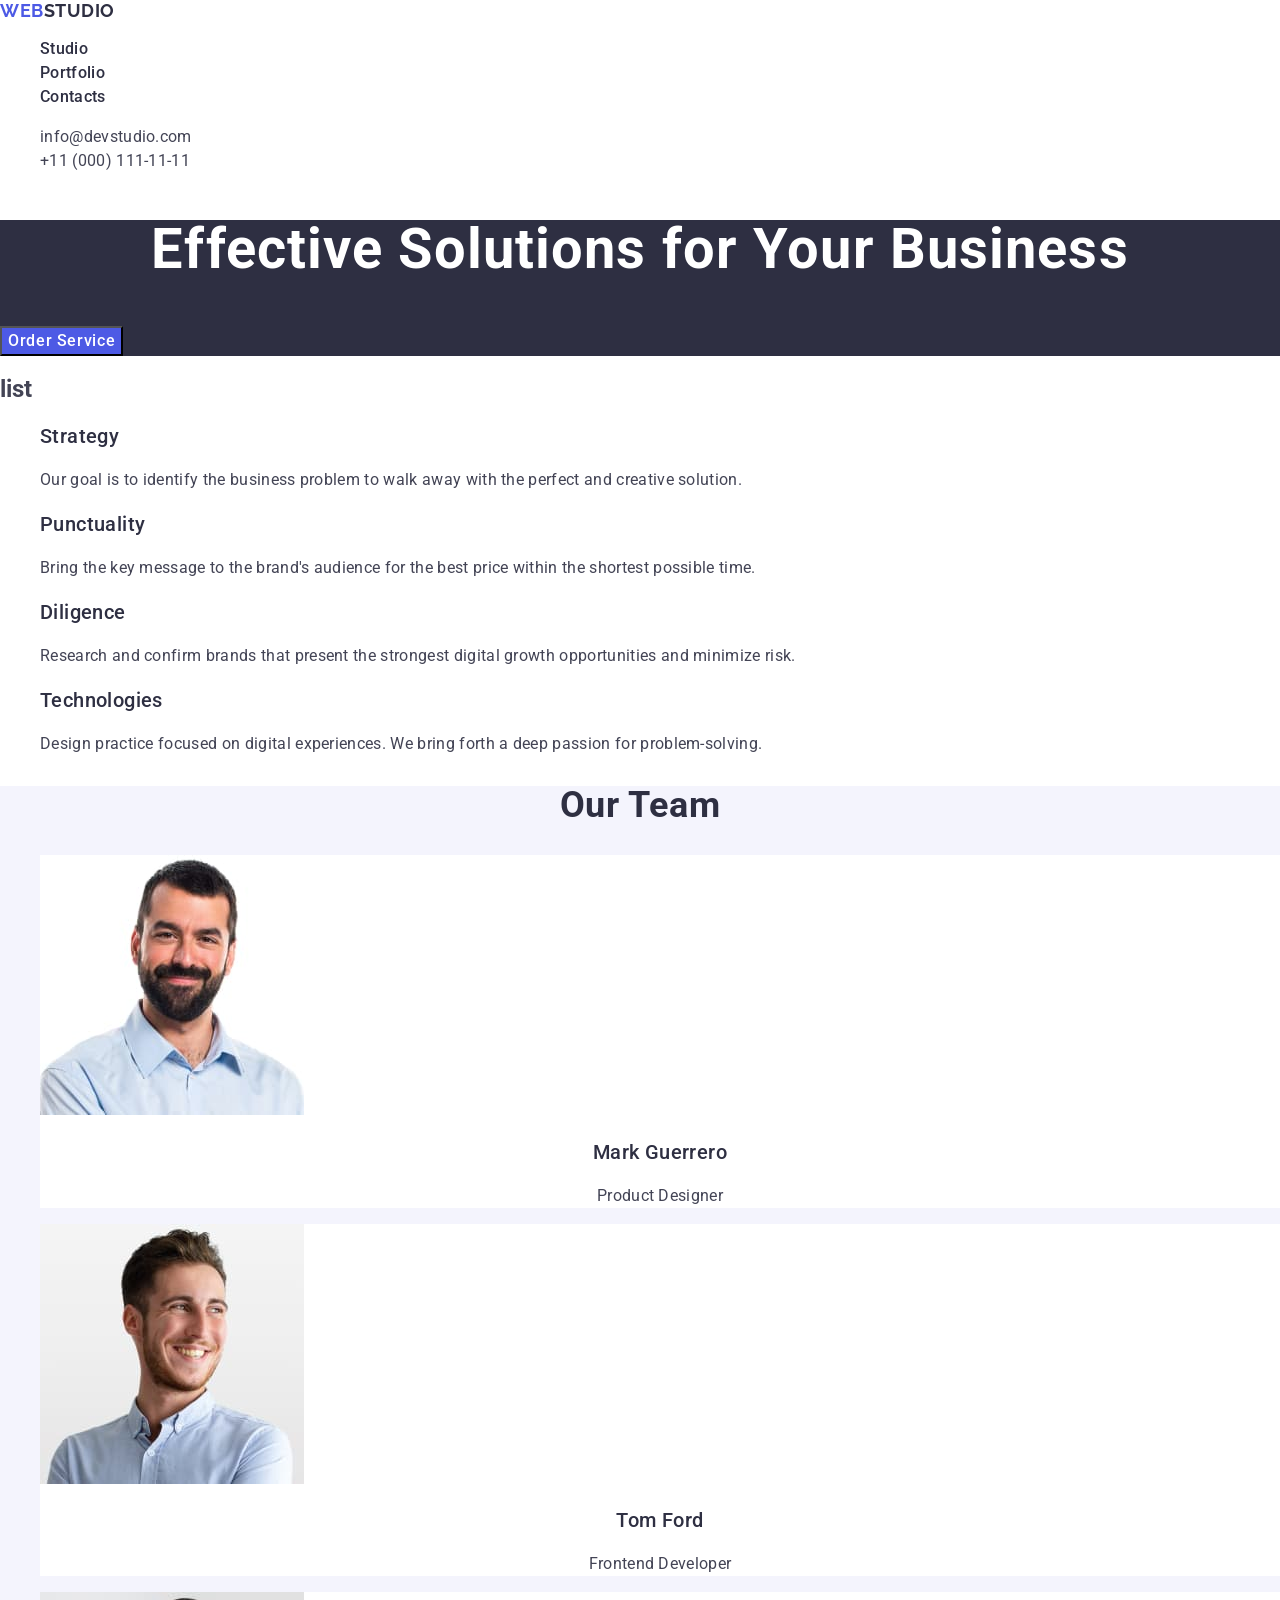
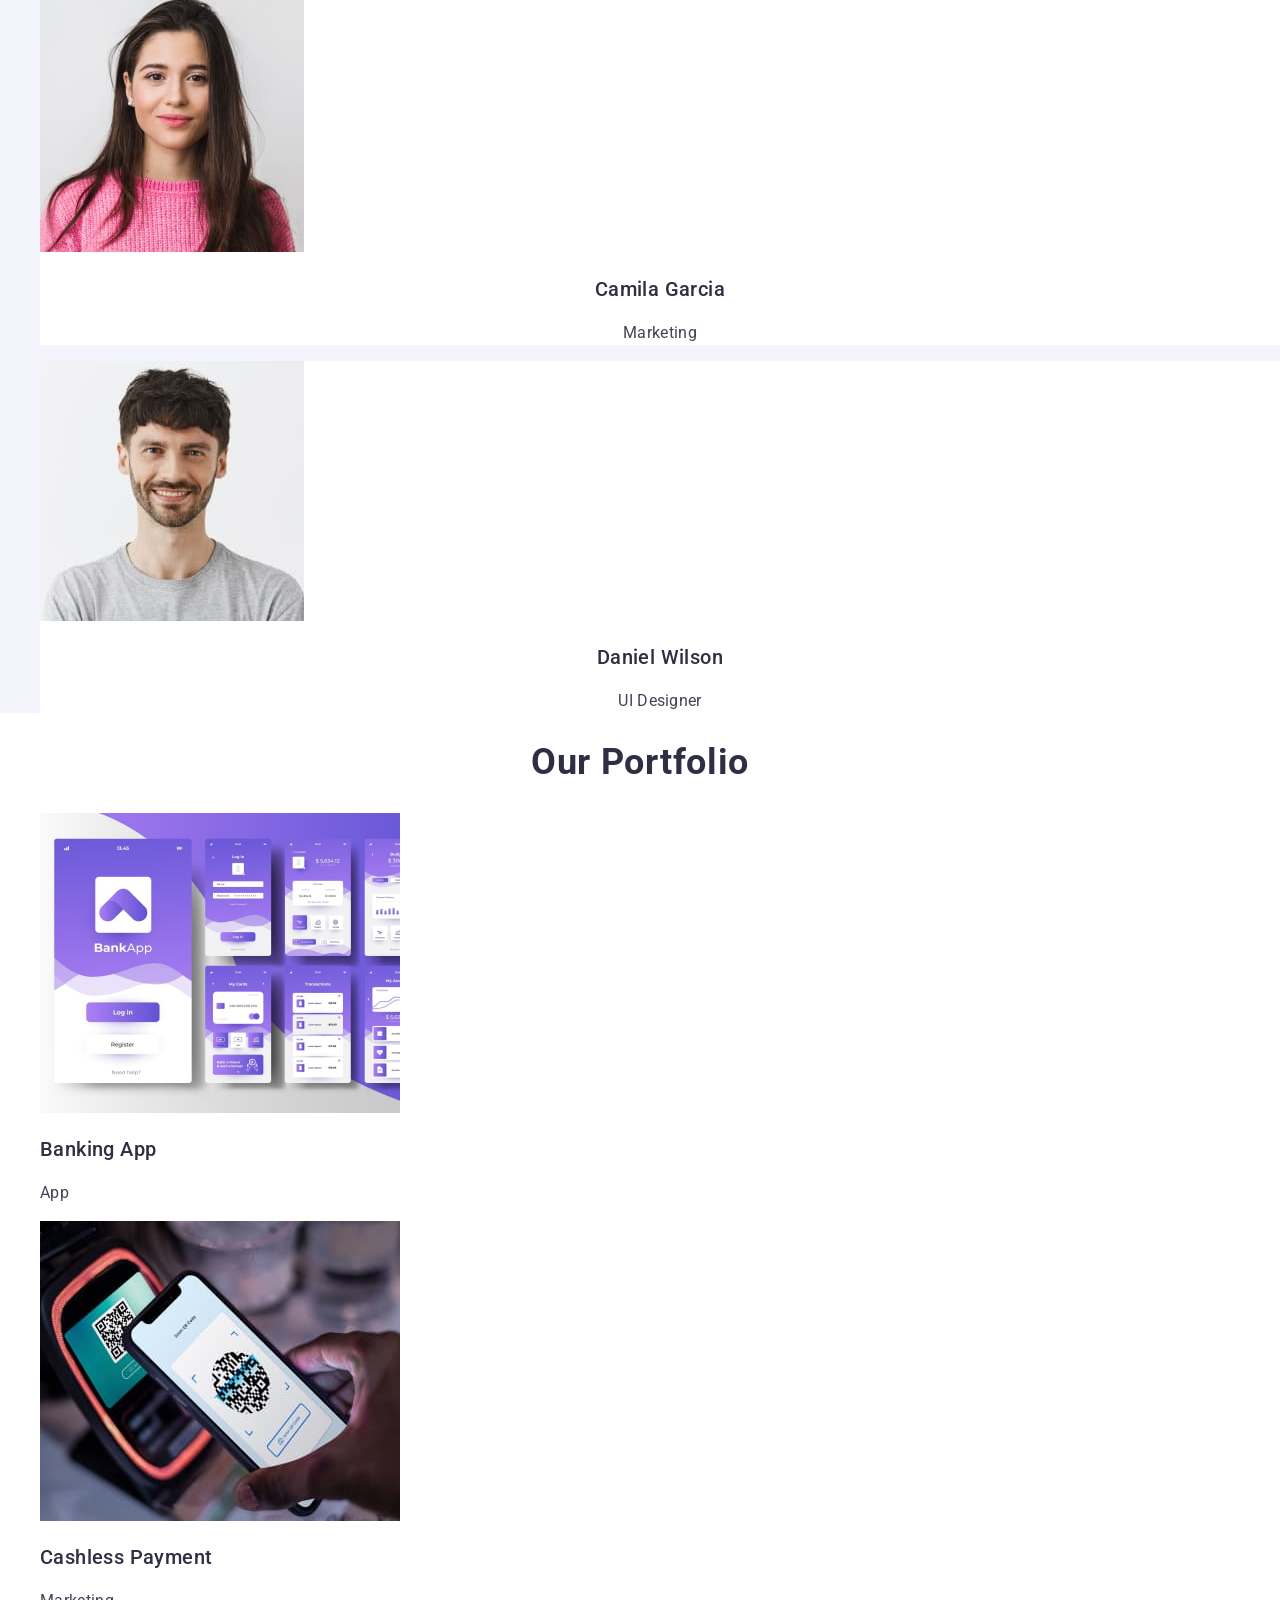
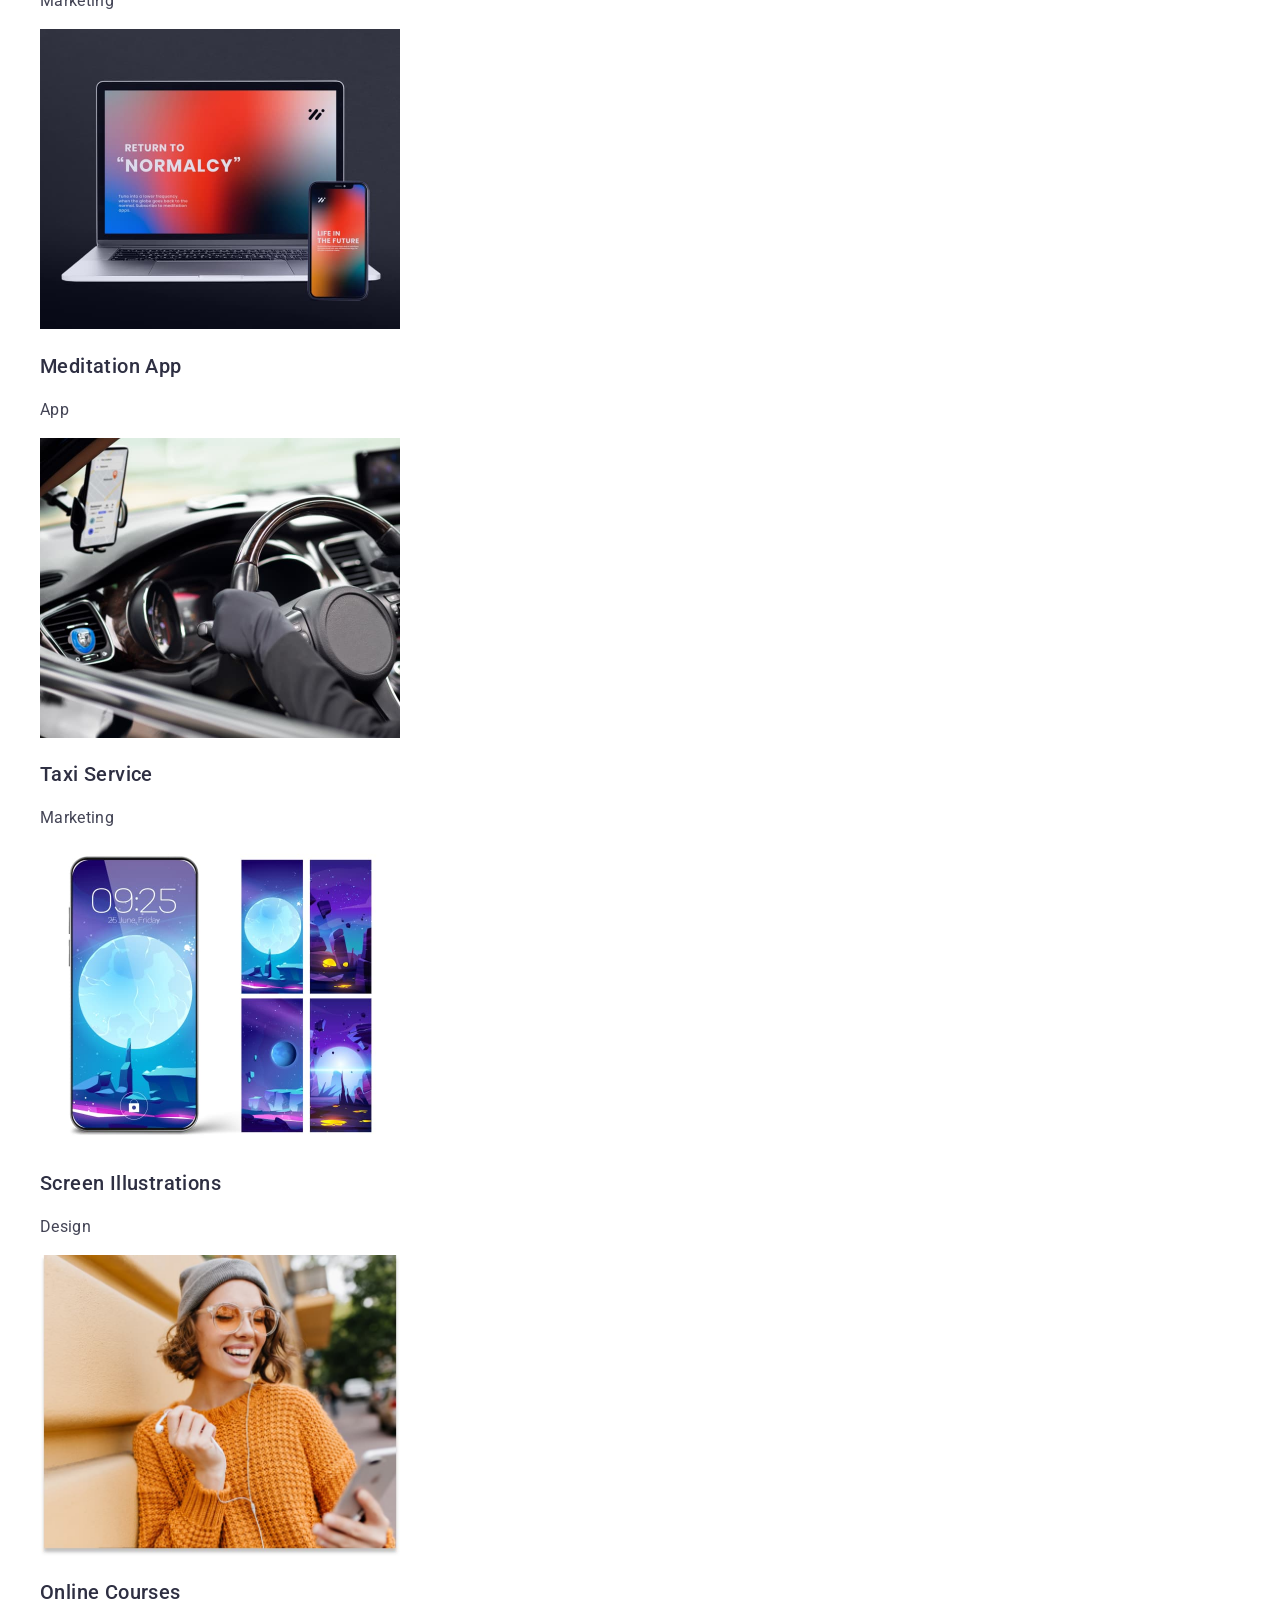
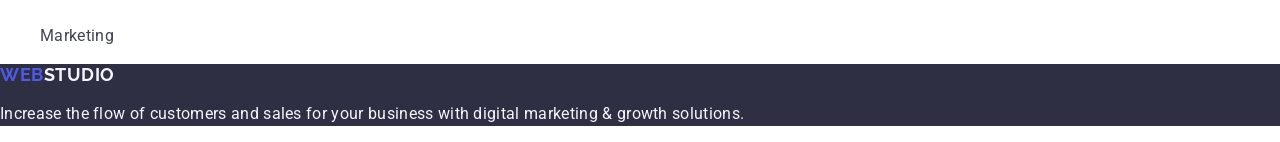
<file: index.html>
<!DOCTYPE html>
<html lang="en">
<head>
    <meta charset="UTF-8">
    <meta name="viewport" content="width=device-width, initial-scale=1.0">
    <title>Студія</title>
    <link rel="preconnect" href="https://fonts.googleapis.com">
    <link rel="preconnect" href="https://fonts.gstatic.com" crossorigin>
    <link href="https://fonts.googleapis.com/css2?family=Raleway:wght@700&family=Roboto:wght@400;500;700&display=swap"
        rel="stylesheet">
        <link rel="stylesheet" href="https://cdnjs.cloudflare.com/ajax/libs/modern-normalize/2.0.0/modern-normalize.min.css"
            integrity="sha512-4xo8blKMVCiXpTaLzQSLSw3KFOVPWhm/TRtuPVc4WG6kUgjH6J03IBuG7JZPkcWMxJ5huwaBpOpnwYElP/m6wg=="
            crossorigin="anonymous" referrerpolicy="no-referrer" />
    <link rel="stylesheet" href="./css/styles.css" />
</head>

<body>

    <header class="header">
        <nav class="header-navigation">
            <a class="header-logo" href="./index.html">Web<span class="header-logo-accent">Studio</span></a>
            <ul class="header-menu-list">
                <li class="header-menu-item">
                    <a class="header-menu-link" href="./index.html">Studio</a>
                </li>
                <li class="header-menu-item">
                    <a class="header-menu-link" href="">Portfolio</a>
                </li>
                <li class="header-menu-item">
                    <a class="header-menu-link" href="">Contacts</a>
                </li>
            </ul>
        </nav>
    <address class="header-address">
        <ul class="header-address-list">
            <li class="header-address-item"><a class="header-address-link" href="mailto:info@devstudio.com">info@devstudio.com</a></li>
            <li class="header-address-item"><a class="header-address-link" href="tel:+110001111111">+11 (000) 111-11-11</a></li>
        </ul>
    </address>

</header>

<main>

<section class="hero">
<h1 class="hero-title">Effective Solutions for Your Business</h1>
<button type="button" class="hero-btn">Order Service</button>
</section>
   
<section class="feature">
    <h2 class="feature-tittle">list</h2>
        <ul class="feature-list">
            <li class="feature-item">
                <h3 class="feature-subtitle">Strategy</h3>
                <p class="feature-text">Our goal is to identify the business
                problem to walk away with the perfect and creative solution.</p>
            </li>
            <li class="feature-item">
                <h3 class="feature-subtitle">Punctuality</h3>
                <p class="feature-text">Bring the key message to the brand's audience for the best price within the shortest possible time.</p>
            </li>
            <li class="feature-item">
                <h3 class="feature-subtitle">Diligence</h3>
                <p class="feature-text">Research and confirm brands that present the strongest digital growth opportunities and minimize risk.</p>
            </li>
            <li class="feature-item">
                <h3 class="feature-subtitle">Technologies</h3>
                <p class="feature-text">Design practice focused on digital experiences. We bring forth a deep passion for problem-solving.</p>
            </li>
        </ul>
</section>

<section class="team">
    <h2 class="team-title">Our Team</h2>
    <ul class="team-list">
        <li class="team-item"><img src="./images/mark.jpg" alt="Mark Guerrero" width="264">
<h3 class="team-subtitle">Mark Guerrero</h3>
<p class="team-text">Product Designer</p>
</li>
        <li class="team-item"><img src="./images/tom.jpg" alt="Tom Ford" width="264">
<h3 class="team-subtitle">Tom Ford</h3>
<p class="team-text">Frontend Developer</p>
</li>
        <li class="team-item"><img src="./images/camila.jpg" alt="Camila Garcia" width="264">
<h3 class="team-subtitle">Camila Garcia</h3>
<p class="team-text">Marketing</p>
</li>
        <li class="team-item"><img src="./images/daniel.jpg" alt="Daniel Wilson" width="264">
<h3 class="team-subtitle">Daniel Wilson</h3>
<p class="team-text">UI Designer</p>
</li>
    </ul>
    </section>

<section class="portfolio">
    <h2 class="portfolio-title">Our Portfolio</h2>
    <ul class="portfolio-list">
        <li class="portfolio-item">
            <img src="./images/banking.jpg" alt="App screens" width="360">
            <h3 class="portfolio-subtitle">Banking App</h3>
            <p class="portfolio-text">App</p>
        </li>
        <li class="portfolio-item">
            <img src="./images/payment.jpg" alt="Phone payment" width="360">
            <h3 class="portfolio-subtitle">Cashless Payment</h3>
            <p class="portfolio-text">Marketing</p>
        </li>
        <li class="portfolio-item">
            <img src="./images/meditation.jpg" alt="Laptop and phone" width="360">
            <h3 class="portfolio-subtitle">Meditation App</h3>
            <p class="portfolio-text">App</p>
        </li>
        <li class="portfolio-item">
            <img src="./images/taxi.jpg" alt="Drive car" width="360">
            <h3 class="portfolio-subtitle">Taxi Service</h3>
            <p class="portfolio-text">Marketing</p>
        </li>
        <li class="portfolio-item">
            <img src="./images/screen.jpg" alt="Phone screens" width="360">
            <h3 class="portfolio-subtitle">Screen Illustrations</h3>
            <p class="portfolio-text">Design</p>
        </li>
        <li class="portfolio-item">
            <img src="./images/courses.jpg" alt="Girl with phone" width="360">
            <h3 class="portfolio-subtitle">Online Courses</h3>
            <p class="portfolio-text">Marketing</p>
        </li>
    </ul>
</section>

    </main>

    <footer class="footer">
        <a class="footer-logo" href="./index.html">Web<span class="footer-logo-accent">Studio</span></a>
    <p class="foter-text">Increase the flow of customers and sales for your business with digital marketing & growth solutions.</p>
    </footer>
</body>
</html>
</file>
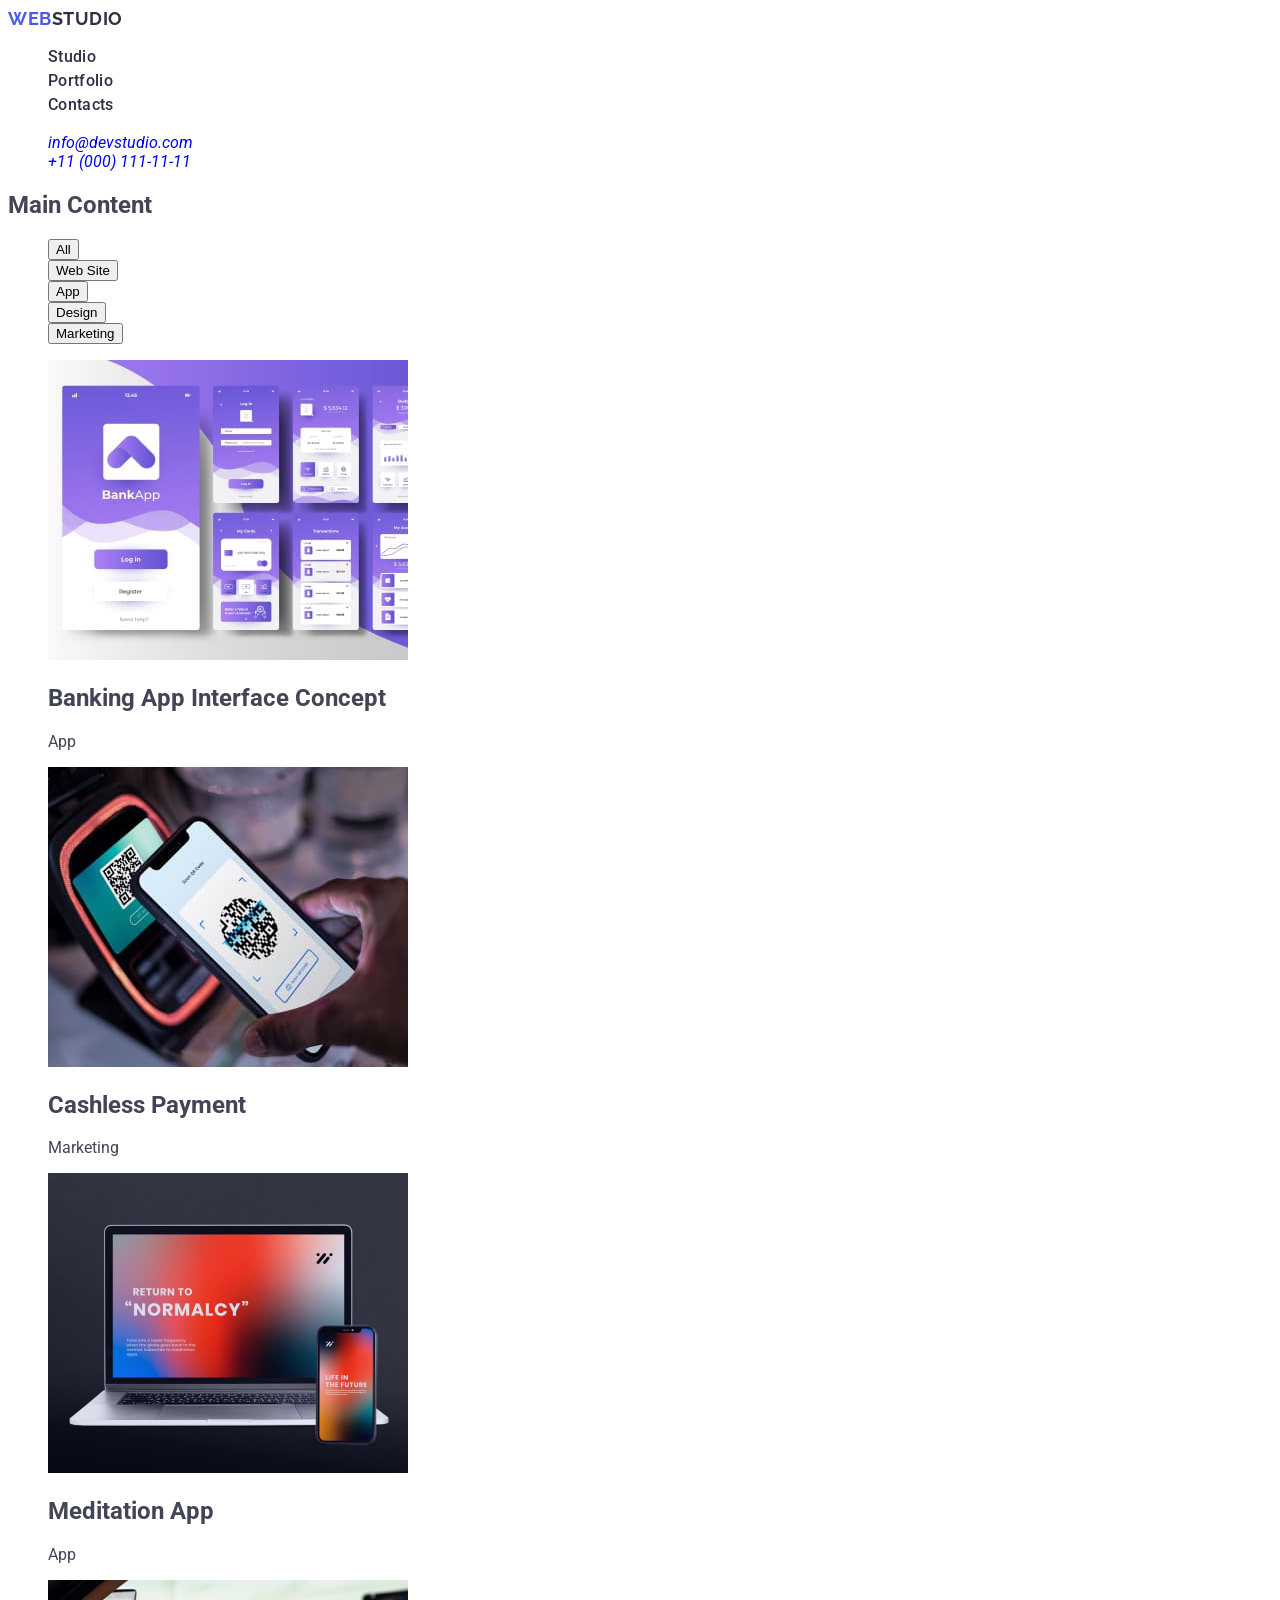
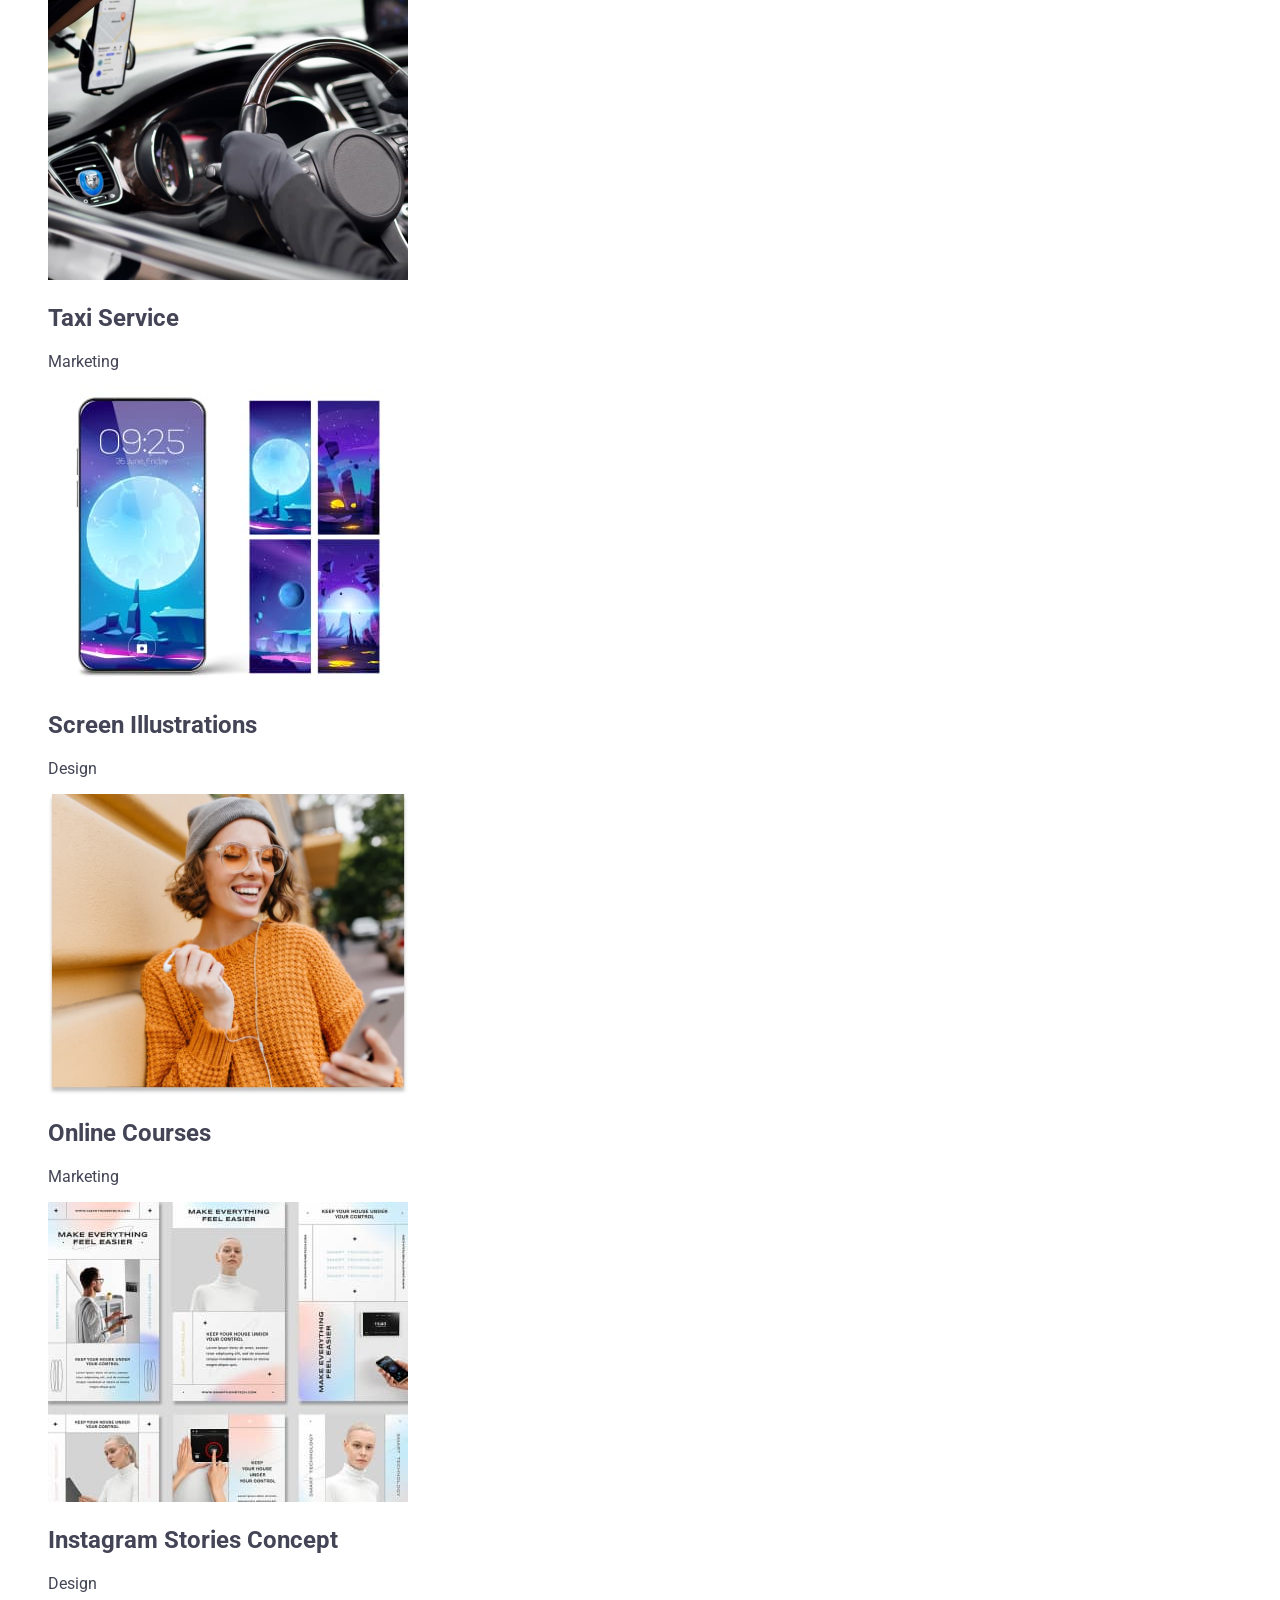
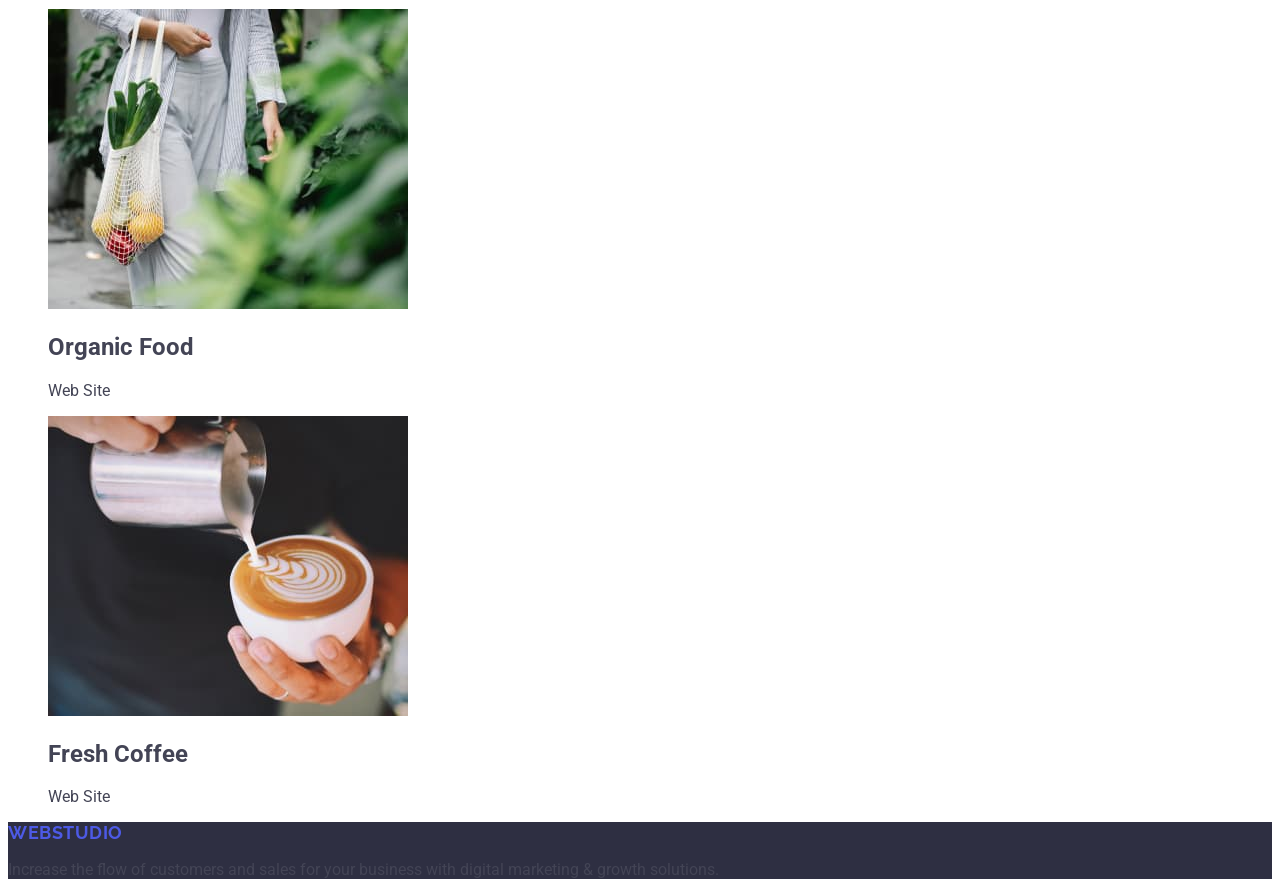
<file: portfolio.html>
<!DOCTYPE html>
<html lang="en">
<head>
    <meta charset="UTF-8">
    <meta name="viewport" content="width=device-width, initial-scale=1.0">
    <title>Портфоліо</title>
    <link rel="preconnect" href="https://fonts.googleapis.com">
    <link rel="preconnect" href="https://fonts.gstatic.com" crossorigin>
    <link href="https://fonts.googleapis.com/css2?family=Raleway:wght@800&family=Roboto:wght@400;500;700;900&display=swap"
        rel="stylesheet">
    
    <link rel="stylesheet" href="./css/styles.css">
</head>

<body>
    <header class="header">
        <nav class="header-navigation">
            <a href="./index.html" class="header-logo link">Web<span class="header-logo-accent">Studio</span></a>
            <ul class="header-menu list">
                <li class="header-menu-item">
                    <a class="header-menu-link link" href="./index.html">Studio</a>
                </li>
                <li class="header-menu-item">
                    <a class="header-menu-link link" href="./portfolio.html">Portfolio</a>
                </li>
                <li class="header-menu-item">
                    <a class="header-menu-link link" href="">Contacts</a>
                </li>
            </ul>
        </nav>
        <address class="header-contacts">
            <ul class="header-contacts-list list">
                <li class="header-contacts-item"><a class="header-contacts-link link" href="mailto:info@devstudio.com">info@devstudio.com</a></li>
                <li class="header-contacts-item"><a class="header-contacts-link link" href="tel:+110001111111">+11 (000) 111-11-11</a></li>
            </ul>
        </address>
    </header>

        <main>


            <section class="bro">
                <h1 class="bro-title">Main Content</h1>
                <ul class="bro-btn-list list">
                    <li class="bro-btn-item"><button type="button" class="bro-btn-text">All</button></li>
                    <li class="bro-btn-item"><button type="button" class="bro-btn-text">Web Site</button></li>
                    <li class="bro-btn-item"><button type="button" class="bro-btn-text">App</button></li>
                    <li class="bro-btn-item"><button type="button" class="bro-btn-text">Design</button></li>
                    <li class="bro-btn-item"><button type="button" class="bro-btn-text">Marketing</button></li>
                </ul>
            
                <ul class="bro-img-list list">
                    <li class="bro-img-item">
                        <a class="bro-img-link link"><img src="./images/Interface.jpg" alt="Interface" width="360">
                        <h2 class="bro-img-subtitle">Banking App Interface Concept</h2>
                        <p class="bro-img-text">App</p>
                    </a>
                        </li>
                    <li class="bro-img-item">
                        <a class="bro-img-link link"><img src="./images/payment.jpg" alt="Payment" width="360">
                        <h2 class="bro-img-subtitle">Cashless Payment</h2>
                        <p class="bro-img-text">Marketing</p>
                    </a>
                        </li>
                    <li class="bro-img-item">
                        <a class="bro-img-link link"><img src="./images/meditation.jpg" alt="Meditation" width="360">
                        <h2 class="bro-img-subtitle">Meditation App</h2>
                        <p class="bro-img-text">App</p>
                    </a>
                        </li>
                    <li class="bro-img-item">
                        <a class="bro-img-link link"><img src="./images/taxi.jpg" alt="Taxi" width="360">
                        <h2 class="bro-img-subtitle">Taxi Service</h2>
                        <p class="bro-img-text">Marketing</p>
                    </a>
                        </li>
                    <li class="bro-img-item">
                        <a class="bro-img-link link"><img src="./images/Illustrations.jpg" alt="Ilustrations" width="360">
                        <h2 class="bro-img-subtitle">Screen Illustrations</h2>
                        <p class="bro-img-text">Design</p>
                    </a>
                        </li>
                    <li class="bro-img-item">
                        <a class="bro-img-link link"><img src="./images/courses.jpg" alt="Courses" width="360">
                        <h2 class="bro-img-subtitle">Online Courses</h2>
                        <p class="bro-img-text">Marketing</p>
                    </a>
                        </li>
                    <li class="bro-img-item">
                        <a class="bro-img-link link"><img src="./images/stories.jpg" alt="Stories" width="360">
                        <h2 class="bro-img-subtitle">Instagram Stories Concept</h2>
                        <p class="bro-img-text">Design</p>
                    </a>
                        </li>
                    <li class="bro-img-item">
                        <a class="bro-img-link link"><img src="./images/food.jpg" alt="Food" width="360">
                        <h2 class="bro-img-subtitle">Organic Food</h2>
                        <p class="bro-img-text">Web Site</p>
                    </a>
                        </li>
                    <li class="bro-img-item">
                        <a class="bro-img-link link"><img src="./images/coffee.jpg" alt="Coffee" width="360">
                        <h2 class="bro-img-subtitle">Fresh Coffee</h2>
                        <p class="bro-img-text">Web Site</p>
                    </a>
                </li>
                </ul>
            </section>

        </main>

        <footer class="footer">
            <a href="./index.html" class="footer-logo link">Web<span class="foooter-logo-accent">Studio</span></a>
            <p class="footer-logo-text">Increase the flow of customers and sales for your business with digital marketing & growth solutions.</p>
        </footer>
    
</body>
</html>
</file>
<file: css/styles.css>
body {
    font-family: 'Roboto', sans-serif ;
    color: #434455;
    background-color: #FFFFFF;
}
ul {
list-style-type: none;
}
a {
text-decoration: none;
}

/* -------------------------HEADER------------------------- */

.header {}

.header-navigation {}

.header-logo {
    font-family: "Raleway", sans-serif;
    font-weight: 700;
        font-size: 18px;
        line-height: 1.17;
        letter-spacing: 0.03em;
        text-transform: uppercase;
        color: #4d5ae5;
}

.header-logo-accent {
    color: #2e2f42;
}

.header-menu-list {}

.header-menu-item {}

.header-menu-link {
    font-weight: 500;
        font-size: 16px;
        line-height: 1.5;
        letter-spacing: 0.02em;
        color: #2e2f42;
}

.header-menu-link:hover,
.header-menu-link:focus {
    color: #404bbf;
}


.header-address{
    font-style: normal;
}
.header-address-list {}

.header-address-item {}

.header-address-link {
    font-weight: 400;
        font-size: 16px;
        line-height: 1.5;
        letter-spacing: 0.02em;
        color: #434455;
}

.header-address-link:hover,
.header-address-link:focus {
    color: #404bbf;
}
/* -------------------------------------------------- */


/* -------------------------HERO------------------------- */
.hero {
    background: #2e2f42;
}

.hero-title {
        font-size: 56px;
        line-height: 1.07;
        letter-spacing: 0.02em;
        text-align: center;
        color: #fff;
}

.hero-btn {
    font-family: "Roboto", sans-serif;
    font-weight: 500;
        font-size: 16px;
        line-height: 1.5;
        letter-spacing: 0.04em;
        color: #fff;
        background: #4d5ae5;
        cursor: pointer;
}

.hero-btn:hover,
.hero-btn:focus {
    background: #404bbf;
}

/* -------------------------------------------------- */

/* -------------------------FEATURE------------------------- */

.feature {}

.feature-tittle {
    
}

.feature-list {}

.feature-item {}

.feature-subtitle {
    font-weight: 500;
        font-size: 20px;
        line-height: 1.2;
        letter-spacing: 0.02em;
        color: #2e2f42;
}

.feature-text {
    font-weight: 400;
        font-size: 16px;
        line-height: 1.5;
        letter-spacing: 0.02em;
        color: #434455;
}
/* -------------------------------------------------- */

/* -------------------------TEAM------------------------- */
.team {
    background: #f4f4fd;
}

.team-title {
        font-size: 36px;
        line-height: 1.11;
        letter-spacing: 0.02em;
        text-align: center;
        text-transform: capitalize;
        color: #2e2f42;
}

.team-list {}

.team-item {
    background-color: #FFFFFF;
}

.team-subtitle {
    font-weight: 500;
        font-size: 20px;
        line-height: 1.2;
        letter-spacing: 0.02em;
        text-align: center;
        color: #2e2f42;
}

.team-text {
        font-size: 16px;
        line-height: 1.5;
        letter-spacing: 0.02em;
        text-align: center;
        color: #434455;
}
/* -------------------------------------------------- */

/* -------------------------PORTFOLIO------------------------- */
.portfolio {}

.portfolio-title {
        font-size: 36px;
        line-height: 1.11;
        letter-spacing: 0.02em;
        text-align: center;
        text-transform: capitalize;
        color: #2e2f42;
}

.portfolio-list {}

.portfolio-item {}

.portfolio-subtitle {
    font-weight: 500;
        font-size: 20px;
        line-height: 1.2;
        letter-spacing: 0.02em;
        color: #2e2f42;
}

.portfolio-text {
        font-size: 16px;
        line-height: 1.5;
        letter-spacing: 0.02em;
        color: #434455;
}

/* -------------------------------------------------- */

/* -------------------------FOOTER------------------------- */


.footer {
    background: #2e2f42;
}

.footer-logo {
    font-family: "Raleway", sans-serif;
    font-weight: 700;
        font-size: 18px;
        line-height: 1.17;
        letter-spacing: 0.03em;
        text-transform: uppercase;
        color: #4d5ae5;
}

.footer-logo-accent {
    color: #f4f4fd;
}

.foter-text {
        font-size: 16px;
        line-height: 1.5;
        letter-spacing: 0.02em;
        color: #f4f4fd;
}
</file>
